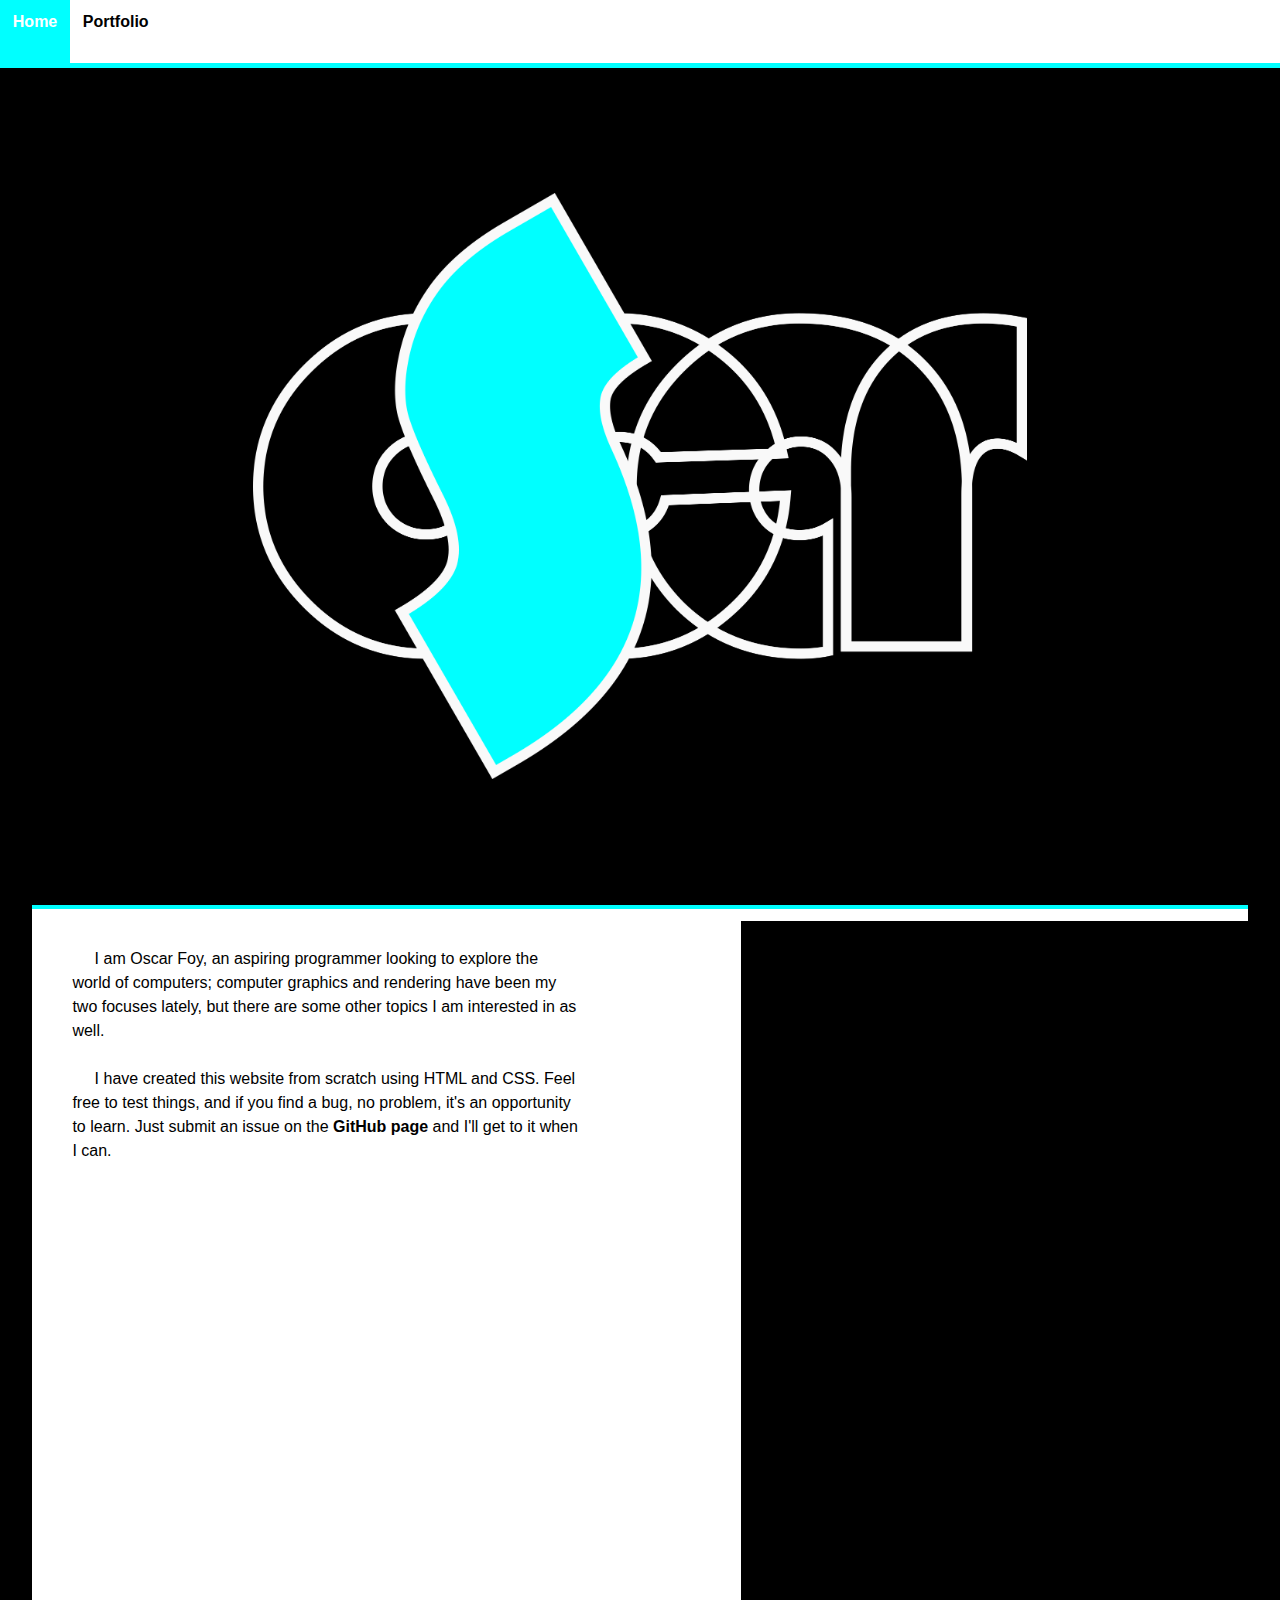
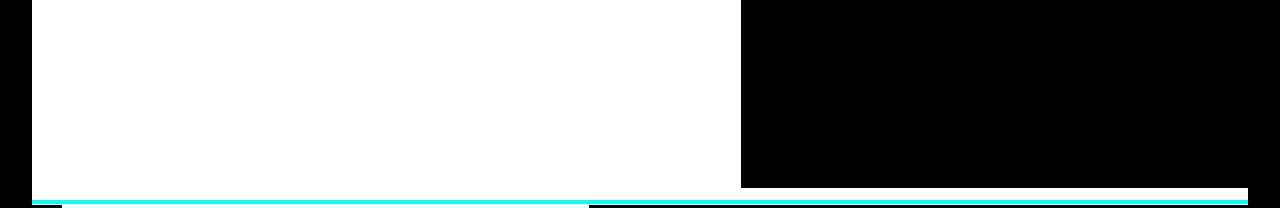
<file: index.html>
<html>
	<head>
		<link rel="stylesheet "href="css/style.css">
		<link rel="preconnect" href="https://fonts.googleapis.com">
		<link rel="preconnect" href="https://fonts.gstatic.com" crossorigin>
		<link href="https://fonts.googleapis.com/css2?family=Courier+Prime:ital,wght@0,400;0,700;1,400;1,700&family=Unica+One&display=swap" rel="stylesheet">
	</head>
	<body>
		<div class="nav">
			<ul>
				<li><a href="index.html" class="active">Home</a></li>
				<li><a href="portfolio.html">Portfolio</a></li>
			</ul>
		</div>
		<div class="spacer"></div>
		<div class="splash">
		<img src="./img/logo.png">
		</div>
		
		<div class="body">
			<div class="spacer"></div>
			<div class="body-row">
				<div class="body one">
					<p>
					&nbsp&nbsp&nbsp&nbsp&nbspI am Oscar Foy,
					an aspiring programmer looking to explore the world of computers;
					computer graphics and rendering have been my two focuses lately,
					but there are some other topics I am interested in as well.
					<br>
					<br>
					&nbsp&nbsp&nbsp&nbsp&nbspI have created this website from scratch using HTML and CSS.
					Feel free to test things, and if you find a bug, no problem, it's an opportunity to learn.
					Just submit an issue on the <a href="https://github.com/oscarfoy/oscarfoy.github.io">GitHub page</a> and I'll get to it when I can.
					</p>
				</div>
				<div class="body two"></div>
				<div class="body three"></div>
			</div>
			<div class="spacer"></div>
		</div>
		<div class="footer"></div>
	</body>
</html>
</file>
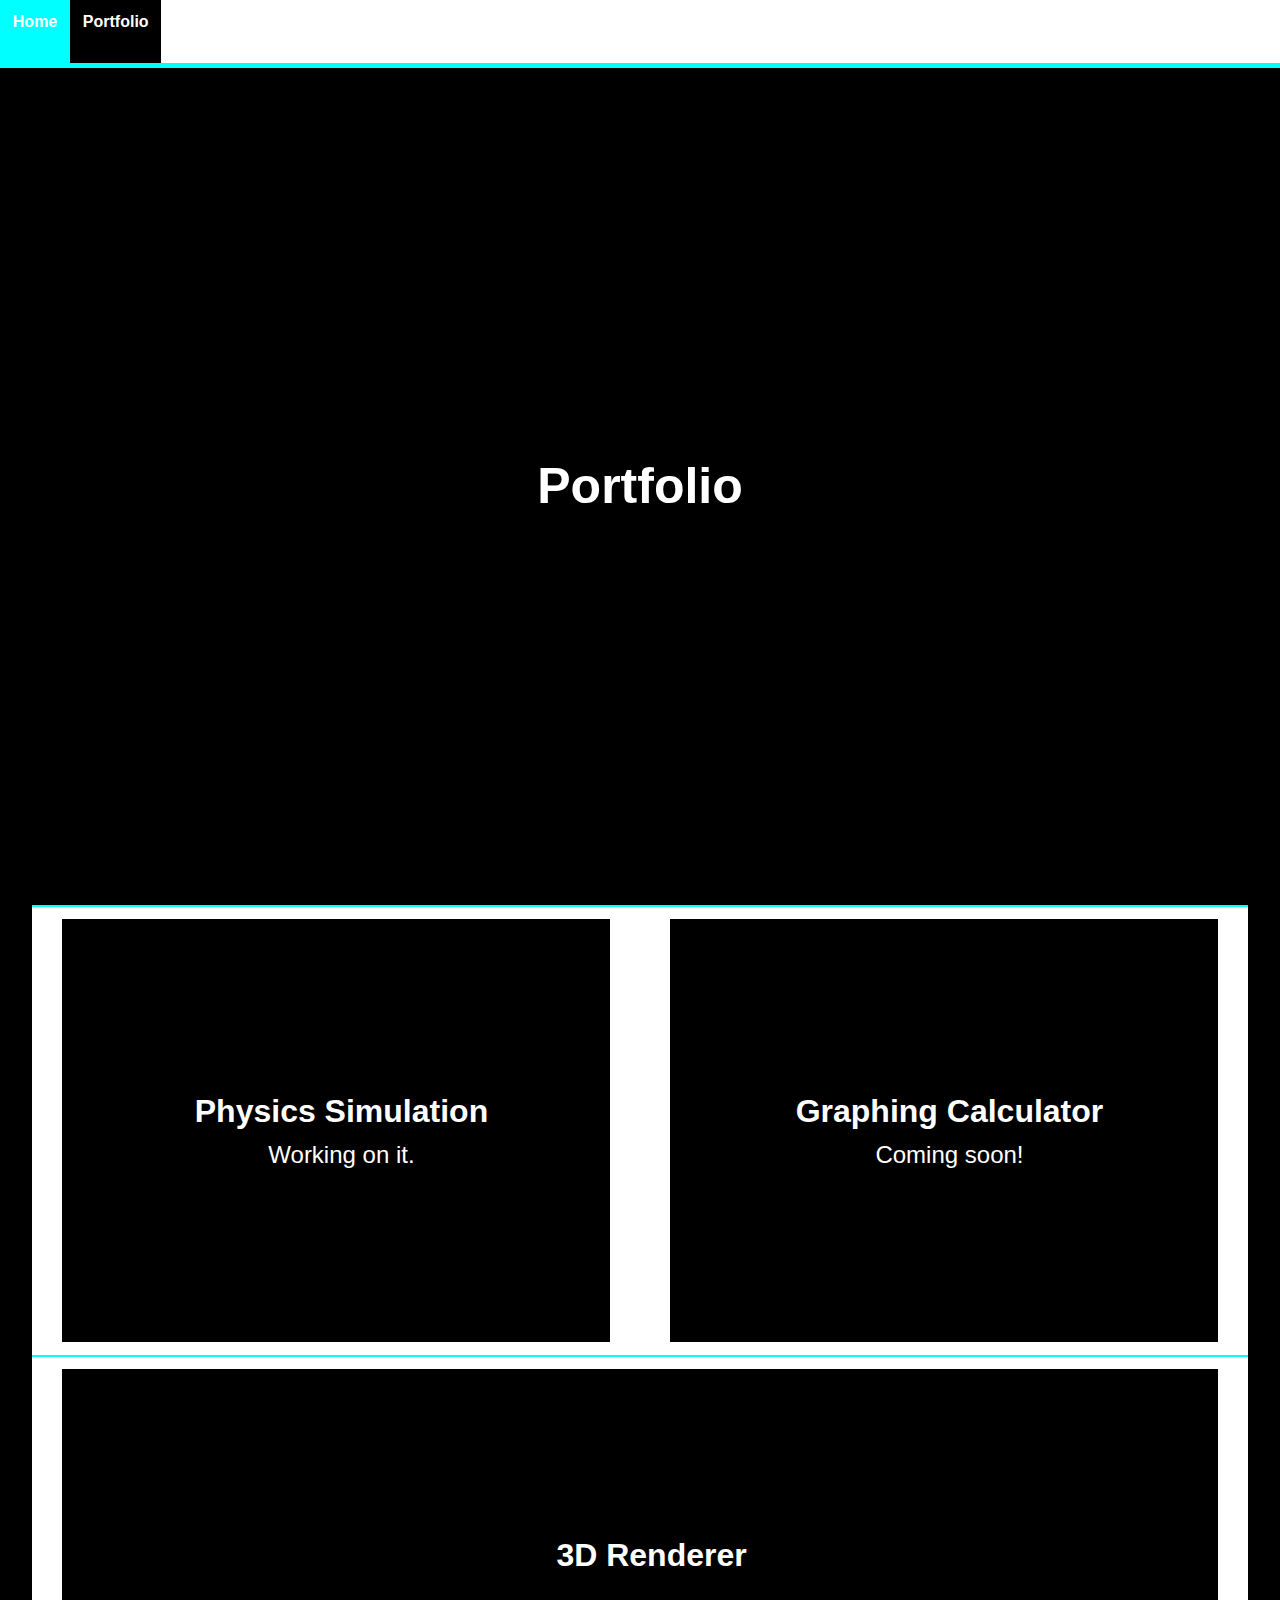
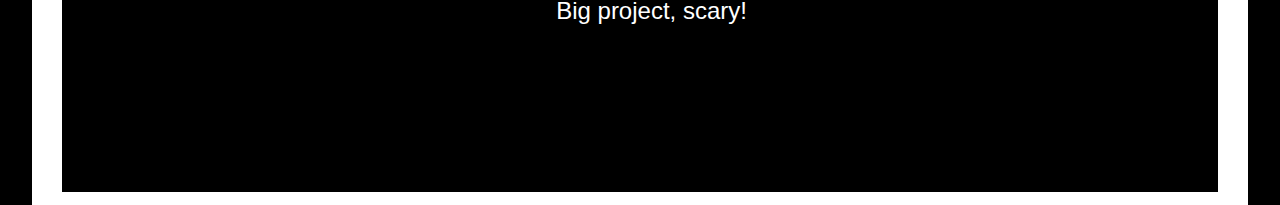
<file: portfolio.html>
<html>
	<head>
		<link rel="stylesheet" href="./css/style.css">
		<link rel="preconnect" href="https://fonts.googleapis.com">
		<link rel="preconnect" href="https://fonts.gstatic.com" crossorigin>
		<link href="https://fonts.googleapis.com/css2?family=Courier+Prime:ital,wght@0,400;0,700;1,400;1,700&family=Unica+One&display=swap" rel="stylesheet">
	</head>
	<body>
		<div class="nav">
			<ul>
				<li><a href="index.html">Home</a></li>
				<li><a href="portfolio.html" class="active">Portfolio</a></li>
			</ul>
		</div>
		<div class="spacer"></div>
		<div class="splash"><h1>Portfolio</h1></div>
		<div class="body">
			<div class="spacer"></div>
			<div class="body-row">
				<div class="body four">
					<a href="./projects/work-in-progress.html">
						<h1>Physics Simulation</h1>
						<h2>Working on it.</h2>
					</a>
				</div>
				<div class="body four">
					<a href="./projects/work-in-progress.html">
						<h1>Graphing Calculator</h1>
						<h2>Coming soon!</h2>
					</a>
				</div>
			</div>
			<div class="spacer"></div>
			<div class="body-row">
				<div class="body four">
					<a href="./projects/work-in-progress.html">
						<h1>3D Renderer</h1>
						<h2>Big project, scary!</h2>
					</a>
				</div>
			</div>
		</div>
		<div class="footer"></div>
	</body>
</html>
</file>
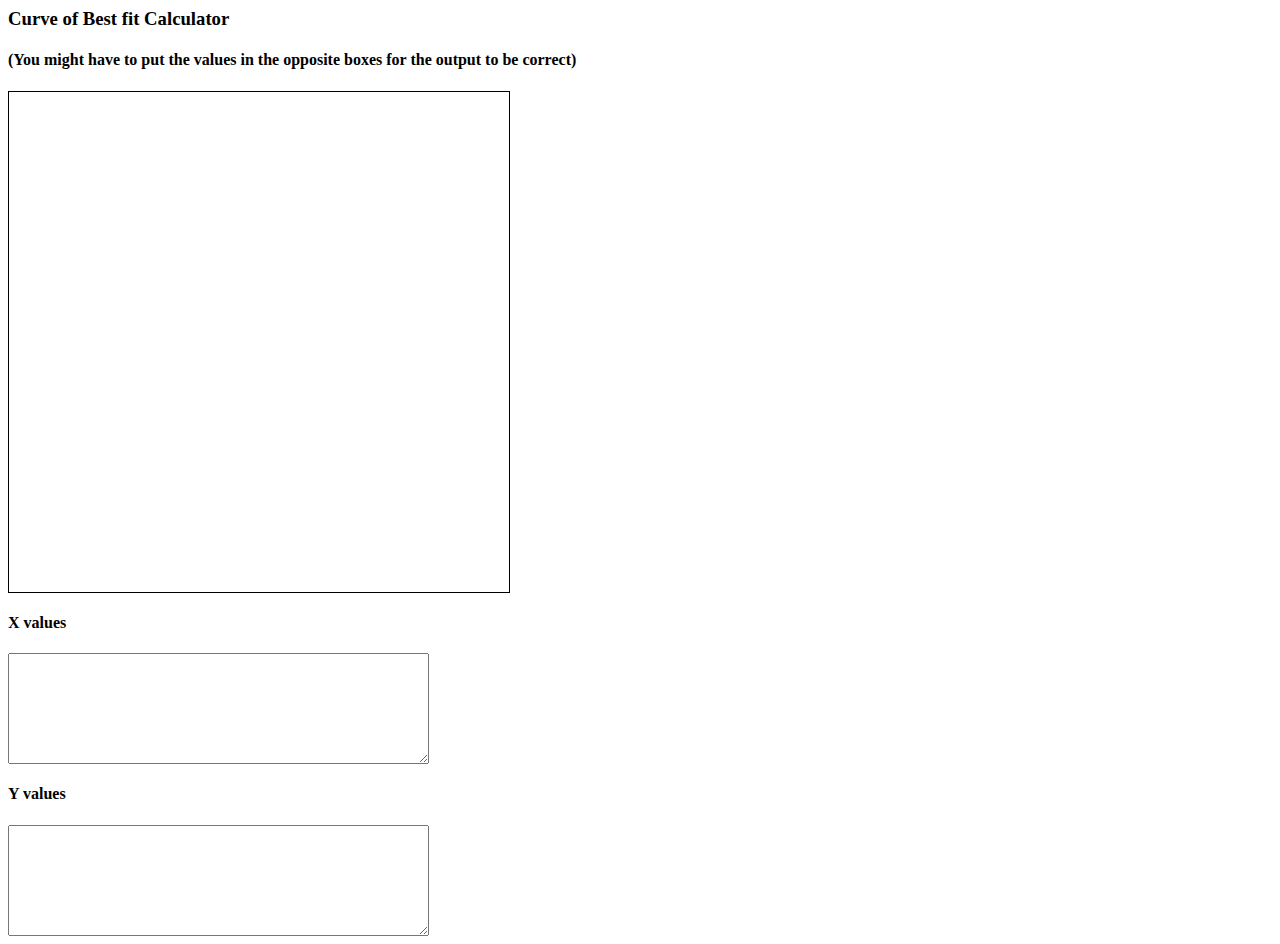
<file: projects/cobf.html>
<html>
	</body>
		<script type="text/javascript" src="./scripts/cobf.js"></script>
		
		<h3>Curve of Best fit Calculator</h1>
		<h4>(You might have to put the values in the opposite boxes for the output to be correct)</h4>
		
		<canvas id="graph" width="500" height="500" style="border:1px solid #000000;"></canvas>
		
		<h4>X values</h4>
		<textarea id="xvals" name="w3review" rows="7" cols="50" onchange="updateGraphPoints()"></textarea>
		<h4>Y values</h4>
		<textarea id="yvals" name="w3review" rows="7" cols="50" onchange="updateGraphPoints()"></textarea>
	</body>
</html>
</file>
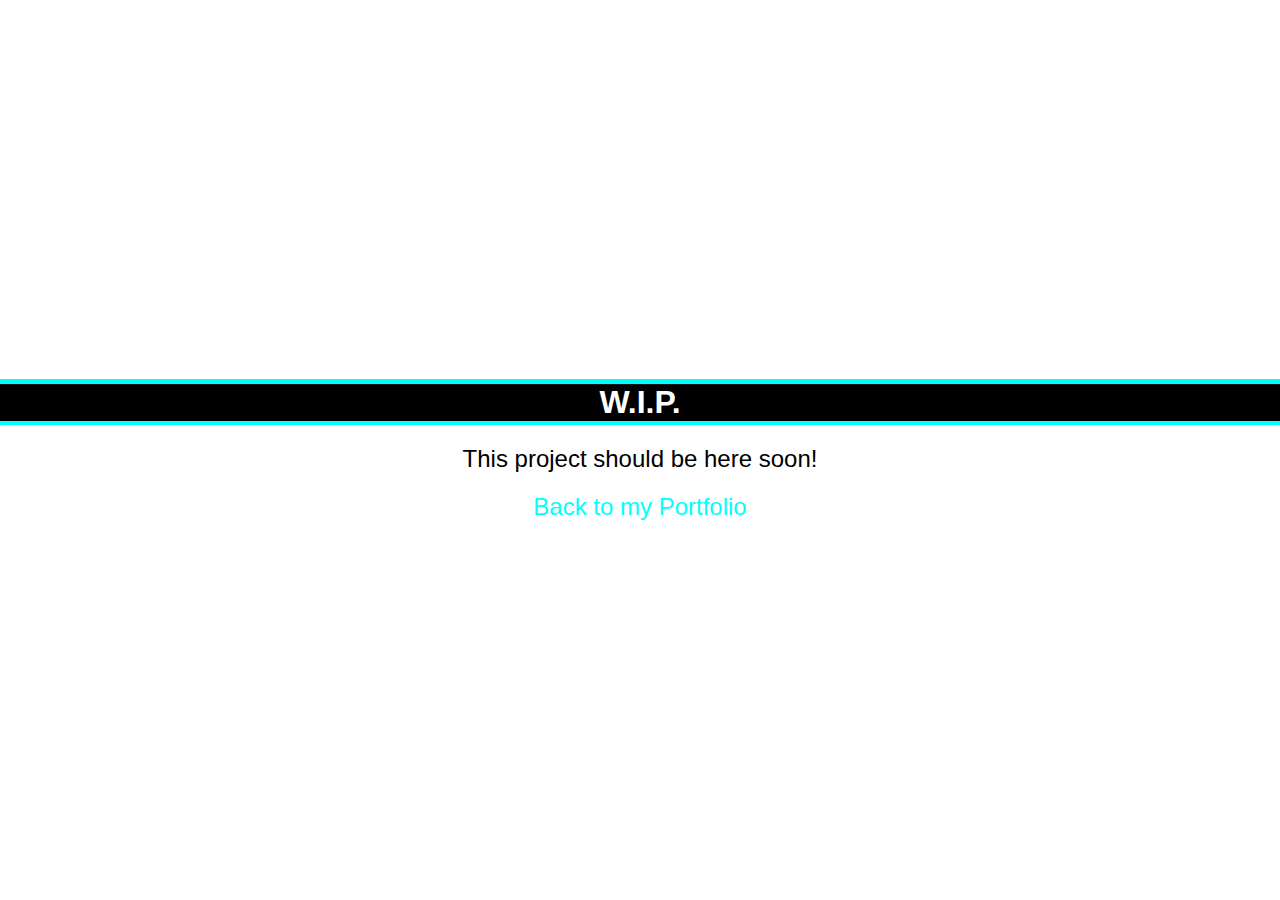
<file: projects/work-in-progress.html>
<html>
    <head>
		<link rel="stylesheet "href="../css/style.css">
		<link rel="preconnect" href="https://fonts.googleapis.com">
		<link rel="preconnect" href="https://fonts.gstatic.com" crossorigin>
		<link href="https://fonts.googleapis.com/css2?family=Courier+Prime:ital,wght@0,400;0,700;1,400;1,700&family=Unica+One&display=swap" rel="stylesheet">
	</head>
    <body>
        <div class="page">
            <div class="v-center">
                <div class="spacer"></div>
                <h1>W.I.P.</h1>
                <div class="spacer"></div>
                <h2>This project should be here soon!</h2>
                <a href="../index.html"><h2>Back to my Portfolio</h2></a>
            </div>
        </div>
    </body>
</html>
</file>
<file: css/style.css>
/* Stylesheet for oscarfoy.ca */
html, body {
	margin: 0;
	padding: 0;
	
	background-color: black;
}

/* Navbar */
.nav {
	width: 100%;
	height: 7%;
	
	display: inline-block;
	overflow: hidden;
	
	background-color: white;
	
	ul {
		list-style-type: none;
		margin: 0;
		padding: 0;
	}
	
	img {
		height: 50%;
		margin: 1%;
		float: left;
	}
	
	a {
		height: 100%;
		float: left;
		text-align: center;
		text-decoration: none;
		padding: 1%;
		color: black;

		font-family: "Archivo Black", sans-serif;
 		font-weight: 700;
  		font-style: normal;
	}
	
	a:hover {
		background-color: #0ff;
		color: white;
	}
	
	.active {
		background-color: #000;
		color: white;
	}
}

/* Splash */
.splash {
	width: 100%;
	height: 93%;
	
	display: flex;
	text-align: center;

	background-color: black;
	
	img {
		height: 70%;
		margin: auto;
		object-fit: contain;
	}

	h1 {
		color: #fff;

		margin: auto;

		animation: splashtext 1s;

		font-family: "Archivo Black", sans-serif;
		font-weight: 700;
		font-style: normal;
		font-size: 50px;
	}
}

/* Spacer */
.spacer {
	width: 100%;
	height: 0.5%;
	
	margin: 0;
	padding: 0;

	background-color: #0ff;
}

/* Body */
.main-body {
	display: flex;
	align-items: stretch;
}

/* Body */
.body {
	margin-left: 2.5%;
	margin-right: 2.5%;
	
	background-color: white;
	
	height: 100%;
	
	display: flex;
	flex-direction: column;
	flex-wrap: no-wrap;
	justify-content: stretch;

	p {
		font-family: "Urbanist", sans-serif;
  		font-optical-sizing: auto;
  		font-weight: 400;
  		font-style: normal;
		font-size: 16px;

		line-height: 1.5;
	}

	a {
		color: #000;
		text-decoration: none;
		font-weight: 600;
	}
}

.body-row {	
	display: flex;
	flex-direction: row;
	
	justify-content:space-between;
	
	margin-top: 1%;
	margin-bottom: 1%;
	
	height: 100%;
	
	.one {
		padding: 10px;
		width: 42%;
	}

	.two {
		width: 5%;
	}
	
	.three {
		background-color: black;
		width: 42%;
		margin: 0;
	}
	
	.four {
		background-color: black;
		width: 100%;
		a {
			width: 100%;
			height: auto;
			margin: auto;
			text-decoration: none;
			
			h1 {
				width: 100%;
				margin: auto;
				text-align: center;
				padding: 1%;
				color: white;

				font-family: "Archivo Black", sans-serif;
 				font-weight: 800;
  				font-style: normal;
			}

			h2 {
				width: 100%;
				margin: auto;
				text-align: center;
				padding: 1%;
				color: white;

				font-family: "Urbanist", sans-serif;
  				font-optical-sizing: auto;
  				font-weight: 400;
  				font-style: normal;
			}
		}
	}
}

.v-center {
	position: relative;
	top: 50%;
	-ms-transform: translateY(-50%);
	transform: translateY(-50%);
}

/* Full pages */
.page {
	width: 100%;
	height: 100%;
	margin: 0;
	padding: 0;

	background-color: #fff;

	text-align: center;

	h1 {
		font-family: "Archivo Black", sans-serif;
 		font-weight: 800;
  		font-style: normal;
		margin: 0;
		color: #fff;
		background-color: #000;
	}

	h2 {
		font-family: "Urbanist", sans-serif;
  		font-optical-sizing: auto;
  		font-weight: 400;
  		font-style: normal;
	}

	a {
		text-decoration: none;
		color: #0ff;

		h2 {
			margin: auto;
			width: 30%;
		}
	}
}

/* Animations */
@keyframes splashtext {
	from {
		color: rgba(255, 255, 255, 0);
		padding-top: 3%;
	}
	to {
		color: #fff;
		padding-top: 0;
	}
}
</file>
